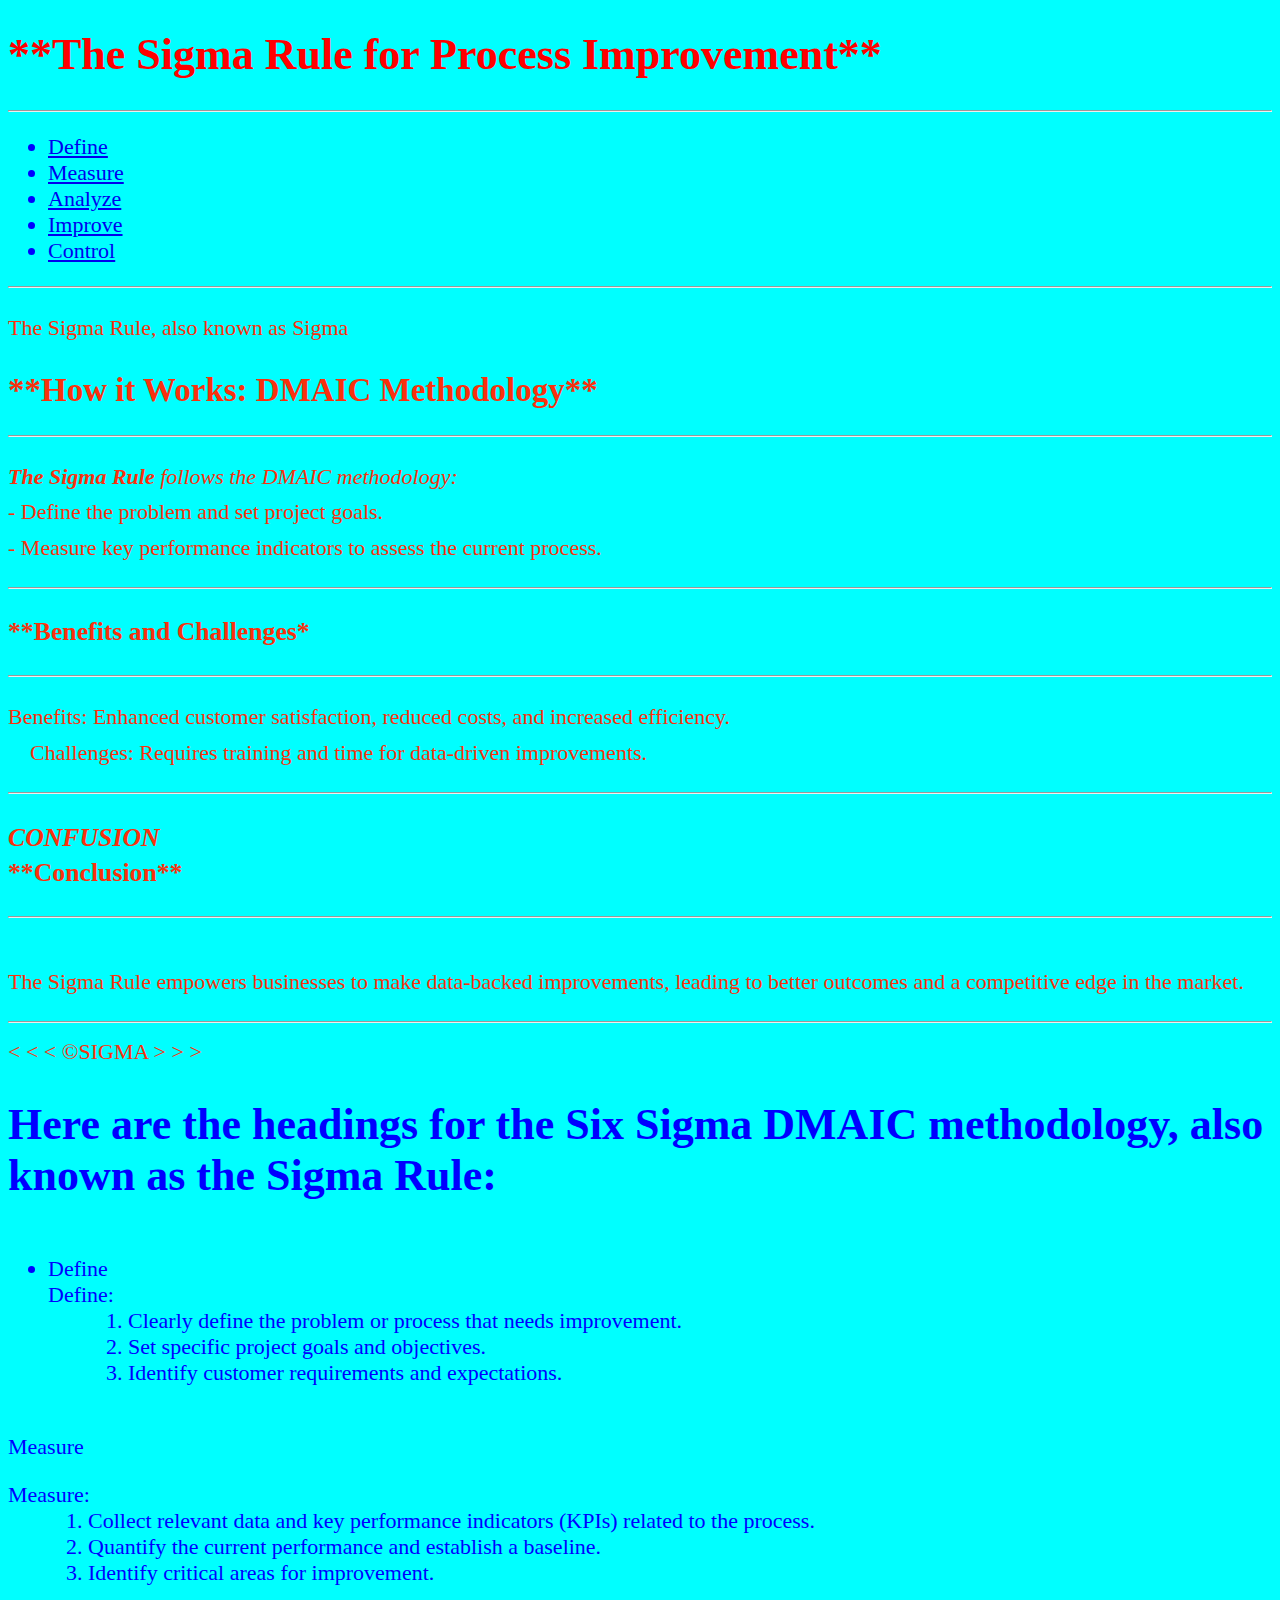
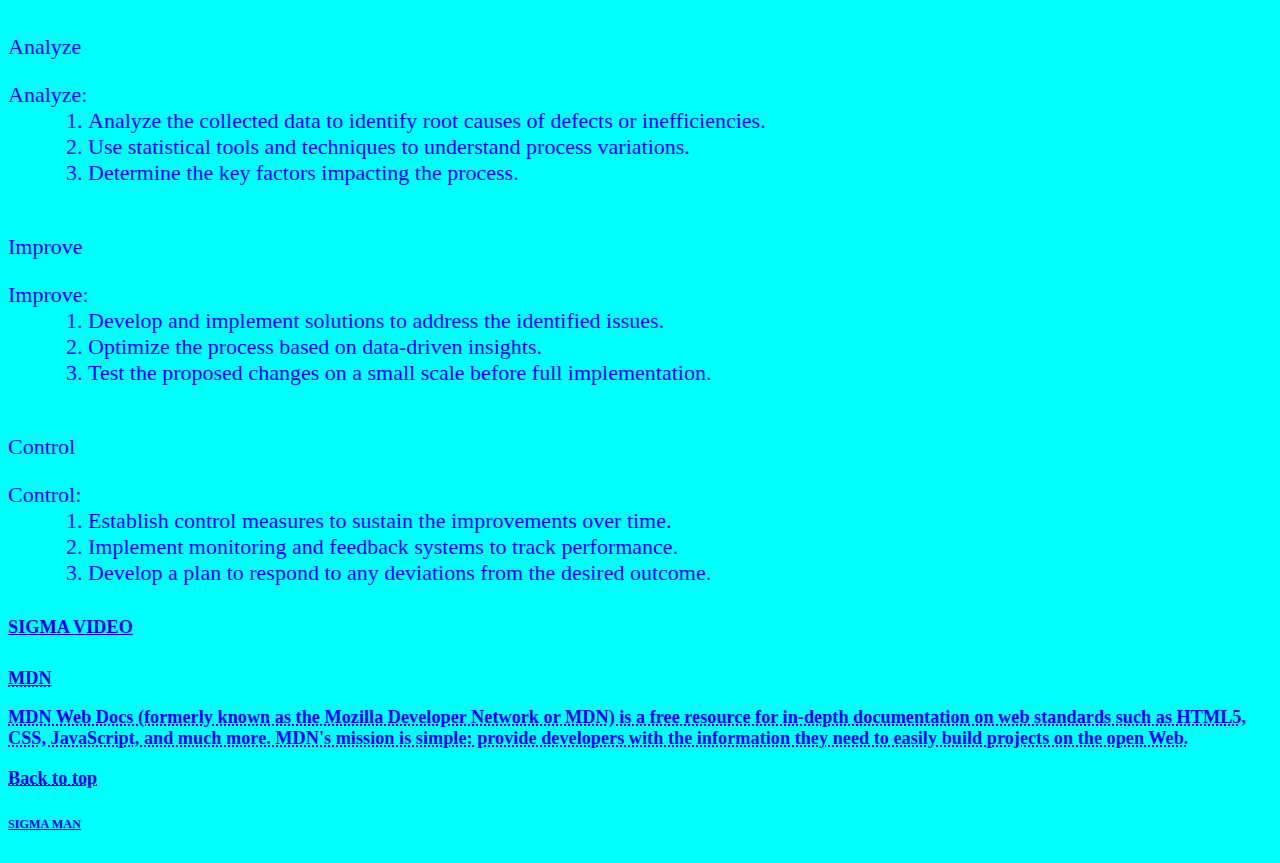
<file: web/index.html>
<!DOCTYPE html>   <!--use the website "MDN" for to know the tags in html and use "MIME" for to know link tag as 'type'-->
<html lang="en">  
<head>
    <meta charset="UTF-8">
    <meta name ="author" content ="sigma">
    <meta name ="desrption" content ="subscribe to sigma">
    <title>Sigma Man</title>
    <link rel="icon" href="download.jpg" type ="image/x-icon">  <!---relative reference--->
    <link rel="stylesheet" href="main.css" type="text/css">
</head>
<body>
<!------------------------------------cCHAPTER 3 TEXT BASICS---------------------------------------------------->
   <header>                                                           <!--header is for understand form-->
      <h1 style="color: red;">**The Sigma Rule for Process Improvement**</h1>  <!--main topic is h1--> <!---style="color: red;" is a css line-->

   <hr>
      <nav aria-label="primary-navigation">                            <!---navigation tag---> <!--the aria-label="primary-navigation" is just used for the website that contain more details and links in article can use this tag for easier understanding part-->
         <ul>
               <li> 
                  <a href="#define">Define</a>
               </li>
               <li>
                   <a href="#measure">Measure</a>
               </li>
               <li> 
                  <a href="#analyze">Analyze</a>
               </li>
               <li> 
                  <a href="#improve">Improve</a>
               </li>
               <li> 
                  <a href="#control">Control</a>
               </li>

         </ul>
    </nav>
   </header>
<main>                                                               <!--main is for understand form-->
   <hr>                                                              <!-- horizontal line -->
   <div class="c1">
      <p>The Sigma Rule, also known as Sigma </p>                    <!--paragraph tag-->
      <h2>  **How it Works: DMAIC Methodology**</h2>                 <!--sub topics are h2-->  
   <hr>
      <p> <em><strong>The Sigma Rule</strong> follows the DMAIC methodology: </em> <!-- the tag <em> <strong> are knowns as inline elements and <p>, <h1>... elements are all block level elements.-->
         <br> - Define the problem and set project goals.                          <!--break line ie. new line-->
         <br> - Measure key performance indicators to assess the current process.
      </p>
   <hr>
      <h3>**Benefits and Challenges*  </h3>
   <hr>
      <p> Benefits: Enhanced customer satisfaction, reduced costs, and increased efficiency.
         <br>  &nbsp;&nbsp;&nbsp;&nbsp;Challenges: Requires training and time for data-driven improvements.     <!-- &nbsp is whitespace or tap -->
   <hr>
      <h3> <address>CONFUSION</address> **Conclusion** </h3>                                                     <!--  <address> tag the indicates the contact information of a person -->
   <hr>
         <br>  The Sigma Rule empowers businesses to make data-backed improvements, leading to better outcomes and a competitive edge in the market.</h2>
      </p>
   <hr>
         &lt; &lt; &lt; &copy;SIGMA &gt; &gt; &gt;                                                                   <!--  &lt  means print "<" &gt means print ">" &copy means print "©"-->
   </div>

<!----------------------------------------Chapter 4 list basics------------------------------------------------->
      <h1>Here are the headings for the Six Sigma DMAIC methodology, also known as the Sigma Rule:</h1>
<section id ="define">                  <!--section tag used to jump page in inner side with nav tag-->
      <p> 
         <ul>                           <!--   the tag <ul> is unordered list it will not show number <ol> is ordered list it will show the number  -->
 <br>         <li> Define </li>         <!-- <li> is list-->
    <dl>                                <!-- <dl> means description list-->
         <dt>Define: </dt>              <!-- <dt> means description term-->
         <dd>                           <!-- <dd> means description detail-->
         <ol>
            <li>  Clearly define the problem or process that needs improvement.</li>  
            <li>  Set specific project goals and objectives. </li>   
            <li>  Identify customer requirements and expectations. </li>   
         </ol>
         </dd> 
    </dl>
</section>
<section id="measure">
 <br>     <li>Measure</li>
     <dl>                              <!-- <dl> means description list-->
         <dt>Measure: </dt>              <!-- <dt> means description term-->
         <dd>                                <!-- <dd> means description detail-->
            <ol>
               <li>  Collect relevant data and key performance indicators (KPIs) related to the process. </li> 
               <li> Quantify the current performance and establish a baseline.  </li> 
               <li>  Identify critical areas for improvement. </li> 
            </ol>
         </dd> 
      </dl>
</section>
<section id="analyze">
 <br>  
               <li>Analyze</li>
      <dl>                                  <!-- <dl> means description list-->
         <dt>Analyze: </dt>                   <!-- <dt> means description term-->
         <dd>                                   <!-- <dd> means description detail-->
            <ol>  
               <li> Analyze the collected data to identify root causes of defects or inefficiencies. </li> 
               <li> Use statistical tools and techniques to understand process variations. </li> 
               <li> Determine the key factors impacting the process. </li>  
            </ol>
         </dd> 
      </dl>
</section>
<section id="improve">
 <br> 
               <li>Improve</li>
      <dl>                              <!-- <dl> means description list-->
         <dt>Improve: </dt>                 <!-- <dt> means description term-->
         <dd>                                       <!-- <dd> means description detail-->
            <ol>  
               <li> Develop and implement solutions to address the identified issues. </li>  
               <li>  Optimize the process based on data-driven insights. </li> 
               <li> Test the proposed changes on a small scale before full implementation. </li> 
            </ol>
         </dd> 
      </dl>
</section>
<section id="control">
 <br> 
             <li>Control</li>
      <dl>                               <!-- <dl> means description list-->
         <dt>Control: </dt>                          <!-- <dt> means description term-->
         <dd>                                              <!-- <dd> means description detail-->
            <ol>  
               <li> Establish control measures to sustain the improvements over time. </li> 
               <li> Implement monitoring and feedback systems to track performance.  </li>  
               <li>  Develop a plan to respond to any deviations from the desired outcome.  </li>
            </ol>
         </dd> 
      </dl>
</section>
    </ul>
  </p>
</main>
<!--------------------------------CHAPTER 5 ADD LIST-------------------------------------------->
<footer>                                                                                 <!--footer is for understand form-->
      <h5> <a href="https://www.youtube.com/shorts/4VpIWi-g4Zg">SIGMA VIDEO </a>  </h5>  <!---absolute reference----->
      <h5> <abbr title="Morzilla Developer Network"> <a href="https://developer.mozilla.org/">MDN </a>
      <p>
         MDN Web Docs (formerly known as the Mozilla Developer Network or MDN) is a free resource for in-depth documentation on web standards such as HTML5, CSS, JavaScript, and much more. MDN's mission is simple: provide developers with the information they need to easily build projects on the open Web.
      </p>     
      <p> 
         <a href="#"> Back to top</a>
      </p>
<!-----------------------ADD NEXT NEW FILE TO THE PRESENT PAGE-------------------------------->
      <h6> <a href="sigma.html">SIGMA MAN</a> </h6>

</footer>
<!---------------------------------------SEMANTIC TAGS : https://learntheweb.courses/topics/html-semantics-cheat-sheet/----------------------------->

<!-------------------------------SEMANTIC TAG MEANS TO WRITE THE CODE IN STANDARD------------------------------------------>
<!------------------------------------- <header> <main> <footer> makes the tag as readable ---------------------->
</body>
</html>
</file>
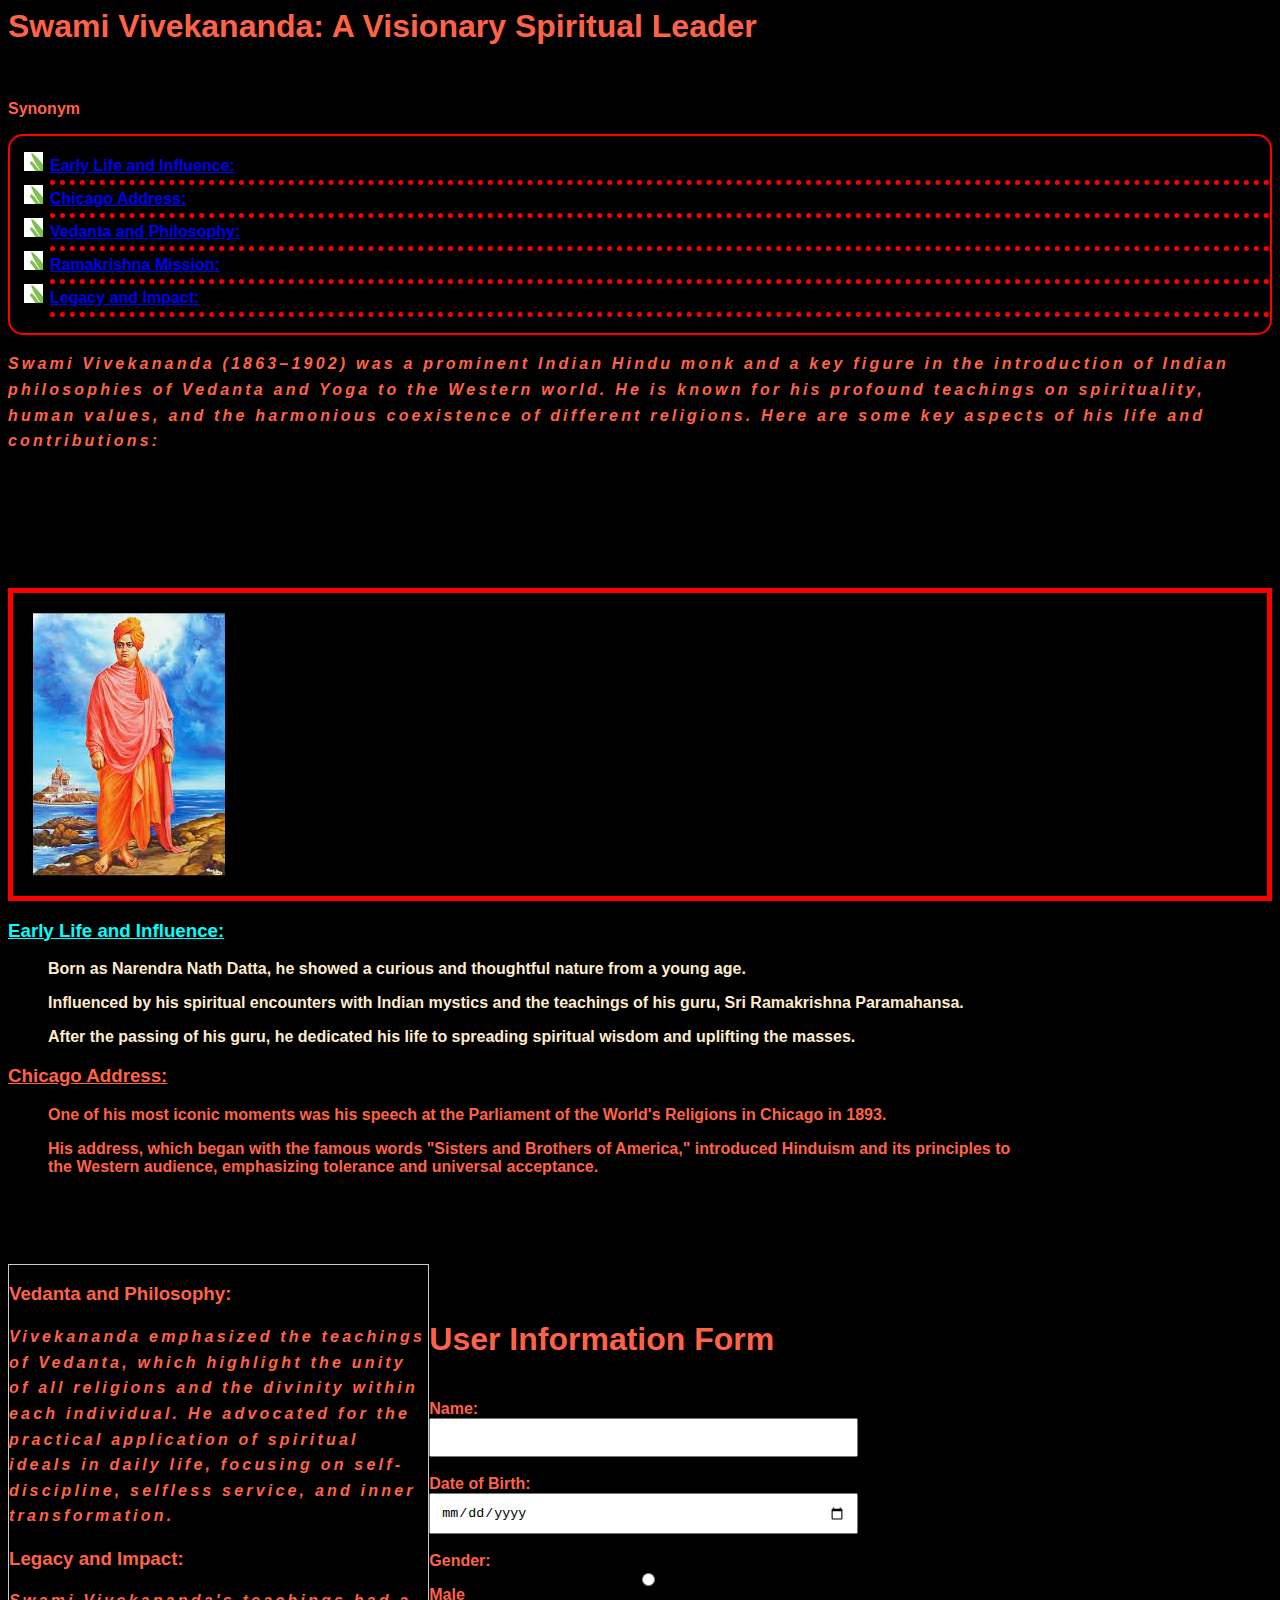
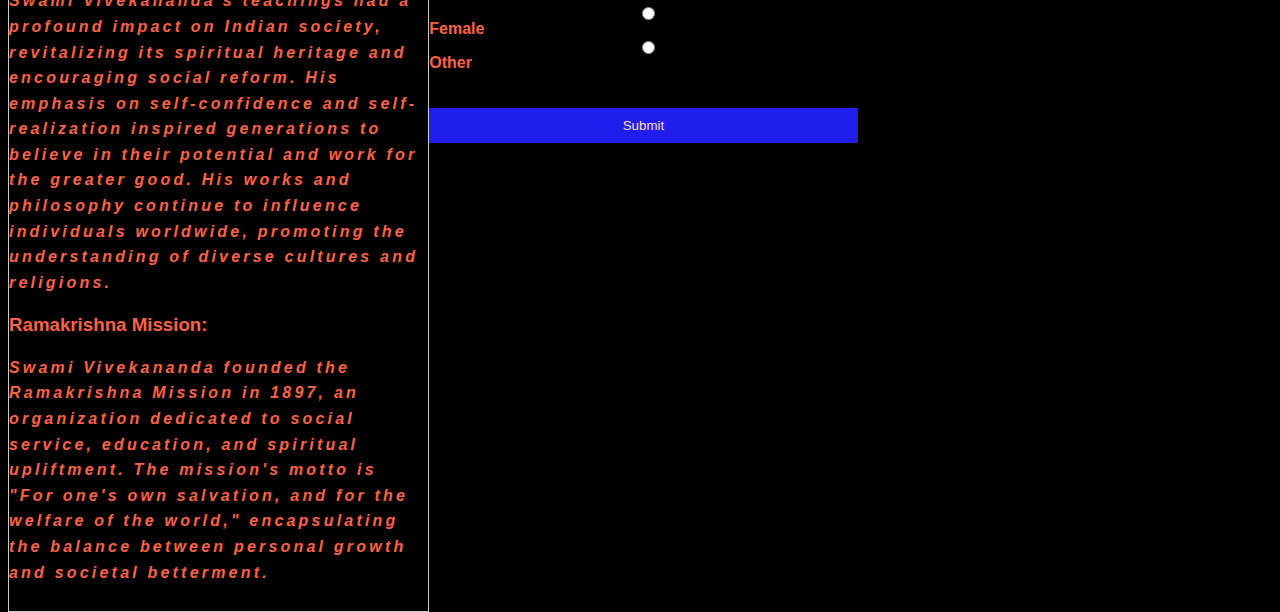
<file: web/trial/index.html>
<html>
    <head>
        <title>Learn css</title>
        <link rel="stylesheet" type="text/css" href="index.css">
    </head>
    <body> 
        <h1>Swami Vivekananda: A Visionary Spiritual Leader</h1>
    <br>

    <h3 style="font-size: medium; ">Synonym</h3>
    <div class="c2">
        <ul>
            <li><a href="#">Early Life and Influence: </li></a>
            <li><a href="#">Chicago Address:</li></a>
            <li><a href="#">Vedanta and Philosophy:</li></a>
            <li><a href="#">Ramakrishna Mission:</li></a>
            <li><a href="#">Legacy and Impact:</li></a>
        </ul>
    </div>
        <p>
            Swami Vivekananda (1863–1902) was a prominent Indian Hindu monk and a key figure in the introduction of Indian philosophies of Vedanta and Yoga to the Western world. He is known for his profound teachings on spirituality, human values, and the harmonious coexistence of different religions. Here are some key aspects of his life and contributions:        </p>
        <div class="c1">
            <br>
            <div class="img">
                <img src="v.jpg" alt="v"> 
            </div>
            
            <h3 style="color: cyan; text-decoration: underline;">Early Life and Influence:</h3>
            <p>
            <ol>Born as Narendra Nath Datta, he showed a curious and thoughtful nature from a young age. </ol>
            <ol>Influenced by his spiritual encounters with Indian mystics and the teachings of his guru, Sri Ramakrishna Paramahansa. </ol>
            <ol>After the passing of his guru, he dedicated his life to spreading spiritual wisdom and uplifting the masses. </ol></p>
         </div>
         <div class="container">
            <h3 style="text-decoration: underline;">Chicago Address:</h3>
            <p>
                <ol>One of his most iconic moments was his speech at the Parliament of the World's Religions in Chicago in 1893.</ol>
                <ol>His address, which began with the famous words "Sisters and Brothers of America," introduced Hinduism and its principles to the Western audience, emphasizing tolerance and universal acceptance.</ol>
                
            </p>
         </div>
         <br><br><br><br>
           <div class="block">
            <h3>Vedanta and Philosophy:</h3>
            <p>
                Vivekananda emphasized the teachings of Vedanta, which highlight the unity of all religions and the divinity within each individual.
He advocated for the practical application of spiritual ideals in daily life, focusing on self-discipline, selfless service, and inner transformation.
            </p>
            <h3>Legacy and Impact:</h3>
            <p>
                Swami Vivekananda's teachings had a profound impact on Indian society, revitalizing its spiritual heritage and encouraging social reform.
His emphasis on self-confidence and self-realization inspired generations to believe in their potential and work for the greater good.
His works and philosophy continue to influence individuals worldwide, promoting the understanding of diverse cultures and religions.
            </p>
            <h3>Ramakrishna Mission:</h3>
            <p>
                Swami Vivekananda founded the Ramakrishna Mission in 1897, an organization dedicated to social service, education, and spiritual upliftment.
The mission's motto is "For one's own salvation, and for the welfare of the world," encapsulating the balance between personal growth and societal betterment.
            </p>
           </div>
         <br> <br>
    <h1>User Information Form</h1>
    <form action="process_form.php" method="POST">
        <div class="fg">
        <label for="name">Name:</label>
        <input type="text" id="name" name="name" required><br><br>
        
        <label for="dob">Date of Birth:</label>
        <input type="date" id="dob" name="dob" required><br><br>
        
        <label for="gender">Gender:</label>
        <input type="radio" id="male" name="gender" value="male" required>
        <label for="male">Male</label>
        
        <input type="radio" id="female" name="gender" value="female" required>
        <label for="female">Female</label>
        
        <input type="radio" id="other" name="gender" value="other" required>
        <label for="other">Other</label><br><br>
        
        <input type="submit" value="Submit" class="button">
    </div>
    </form>
    <script src="index.js"></script>  <!--link a file-->
    <script>
        var num =10; //variable a\, array , object , number
        var name = "hai";//letter,number,underscore,dollarsign can use for variable
        // js is case sensitive
        var n1=10;
        var n2=20;
    //    alert(n1+n2);

        // style of variable  
        //parial case - MyNameIs ; Camelcase-myNameIs ; underscore- my_name_is
    // arrays
var data_collecion = ["name","dob","age"];
alert(data_collecion[0]);
    </script>
</body>
</html>
</file>
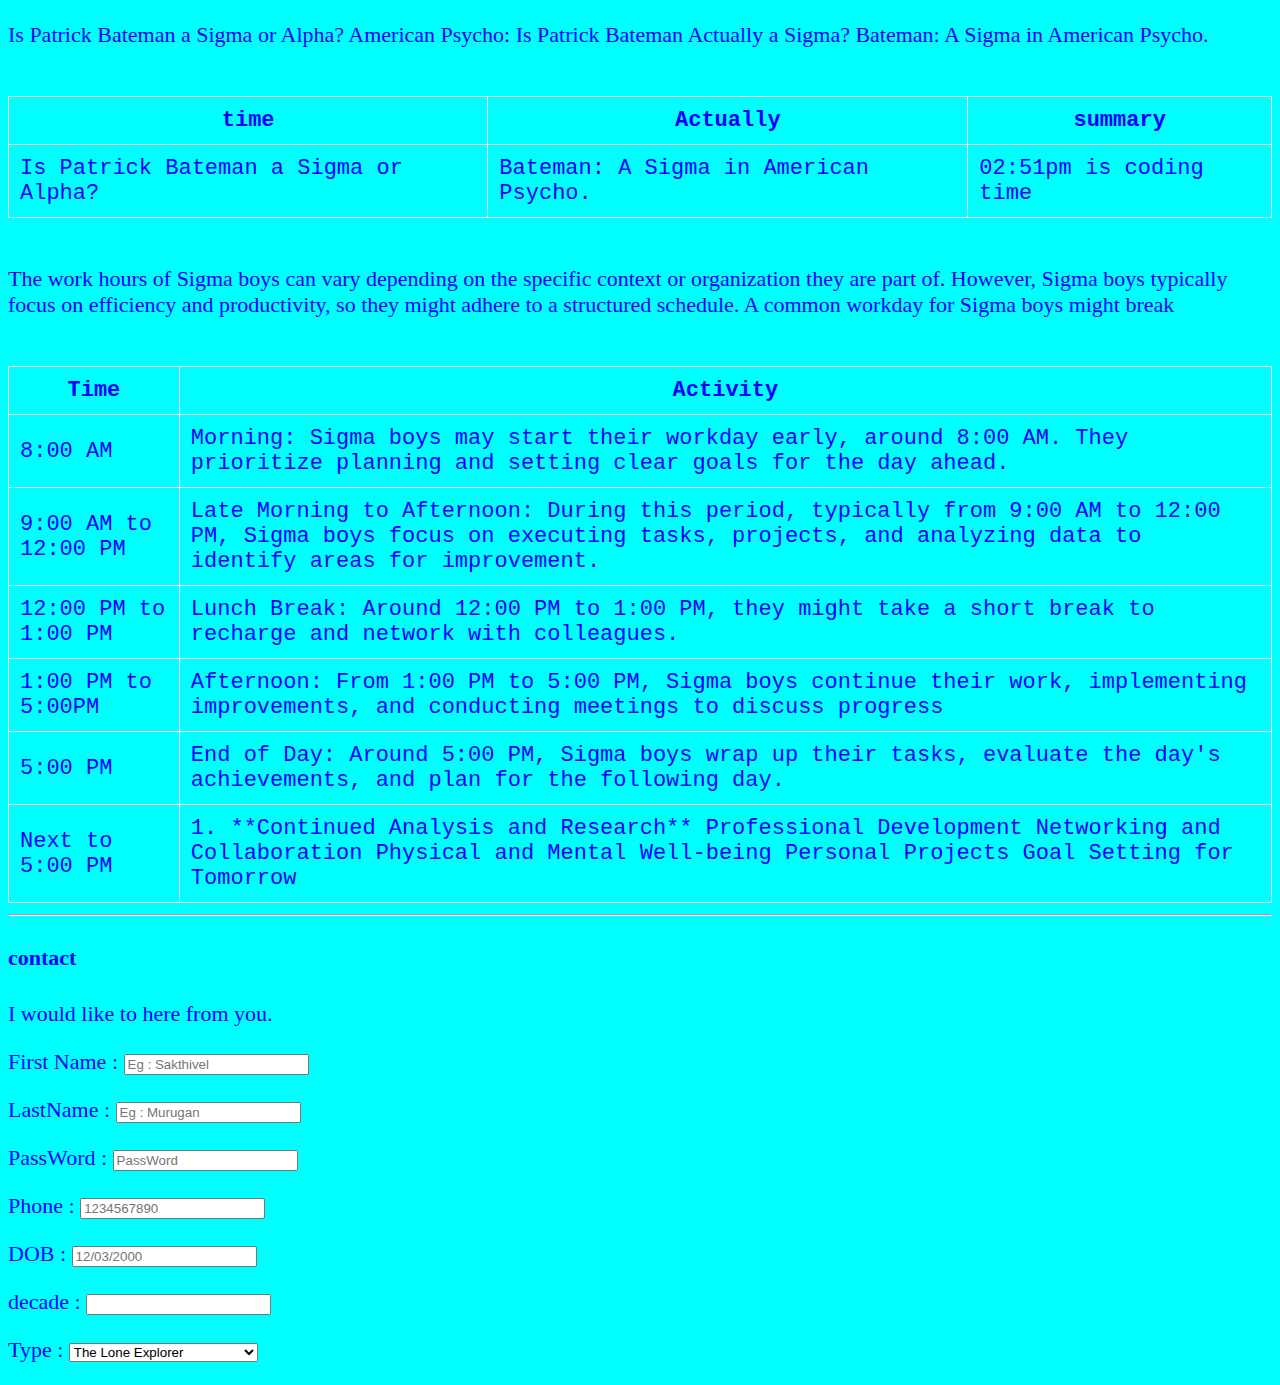
<file: web/sigma.html>
<!DOCTYPE html>
<html>
    
    <head>
        <meta charset="UTF-8">
        <meta name ="author" content ="sigma">
        <meta name ="desrption" content ="subscribe to sigma">
        <title>Sigma Man</title>
        <link rel="icon" href="download.jpg" type ="image/x-icon">  <!---relative reference--->
        <link rel="stylesheet" href="main.css" type="text/css">
    </head>
<body>
        <!--============================HEADER==============================================-->
    <header>

    </header>
        <!--==============================MAIN===============================================-->
    <main>
        <article>
            <p>Is Patrick Bateman a Sigma or Alpha?
                American Psycho: Is Patrick Bateman Actually a Sigma?
                Bateman: A Sigma in American Psycho.
            </p>
        </article>
            <br>
            <table>                               <!--CREATE A TABLE -->
                <tr>             
                    <th>time</th>                 <!--table heading as th tag-->
                    <th>Actually</th>
                    <th>summary</th>
                </tr>                                
                <tr>
                    <td>Is Patrick Bateman a Sigma or Alpha?</td>
                    <td>Bateman: A Sigma in American Psycho.</td>
                    <td> <time datetime=" 02:51"> 02:51pm is coding time </time></td>
                     
                </tr>

            </table>
<br>
            <p>
                The work hours of Sigma boys can vary depending on the specific context or organization they are part of. However, Sigma boys typically focus on efficiency and productivity, so they might adhere to a structured schedule. A common workday for Sigma boys might break
            </p>
<br>
            <table>
                <tr>
                    <th>Time</th>
                    <th>Activity</th>
                </tr>
                <tr>
                    <td> <time datetime="08:00"> 8:00 AM </time> </td>
                    <td>Morning: Sigma boys may start their workday early, around 8:00 AM. They prioritize planning and setting clear goals for the day ahead.</td>
                </tr>
                <tr>
                    <td> <time datetime="09:00"> 9:00 AM to 12:00 PM</time> </td>
                    <td> Late Morning to Afternoon: During this period, typically from 9:00 AM to 12:00 PM, Sigma boys focus on executing tasks, projects, and analyzing data to identify areas for improvement. </td>
                </tr>
                <tr>
                    <td> <time datetime="12:00">12:00 PM to 1:00 PM </td>
                    <td> Lunch Break: Around 12:00 PM to 1:00 PM, they might take a short break to recharge and network with colleagues. </td>        
                </tr>
                <tr>
                    <td> <time datetime=" 13:00"> 1:00 PM to 5:00PM </time> </td>
                    <td>Afternoon: From 1:00 PM to 5:00 PM, Sigma boys continue their work, implementing improvements, and conducting meetings to discuss progress</td>
                </tr> 
                <tr>
                    <td> <time datetime="17:00"> 5:00 PM </time> </td>
                    <td> End of Day: Around 5:00 PM, Sigma boys wrap up their tasks, evaluate the day's achievements, and plan for the following day. </td>
                
                </tr>
                <tr>
                    <td >Next to 5:00 PM</td>
                    <td>1. **Continued Analysis and Research**
                        Professional Development
                        Networking and Collaboration
                        Physical and Mental Well-being
                        Personal Projects
                        Goal Setting for Tomorrow    
                    </td>
                </tr>
            </table>
<hr>
        <article>
            <h4>contact</h4>
            <p>
                I would like to here from you.
            </p>
            <form action="https://httpbin.org/get",method="get">
            <p>
                <label for="First Name"> First Name :</label>
                <input type="text" name="First Name" id="First Name" placeholder="Eg : Sakthivel" autocomplete="on" required>
            </p>
                <label for="LastName"> LastName :</label>
                <input type="text" name="LastName" id="LastName" placeholder="Eg : Murugan">
            <p>
                <label for="PassWord">PassWord :</label>
                <input type="password" name="PassWord" id="PassWord" placeholder="PassWord" required>
            <p>
                <label for="Phone">Phone :</label>
                <input type="phone" name="phone" id="phone" placeholder="1234567890" required pattern="[0-9]{3}[0-9]{3}[0-9]{4}">
            </p>
            <p>
                <label for="DOB">DOB :</label>
                <input type="dob" name="dob" id="dob" placeholder="12/03/2000">
            </p>
            <p>
                <label for="decade">decade :</label>
                <input type="decade" name="decade" id="decade" min="1800" max="2023" step="10">
            </p>
            <p>
                <label for="Type">Type :</label>
                <select input type="text" type="Type" name="Type" id="Type" >
                    <option value="The Lone Explorer">The Lone Explorer</option>
                    <option value="The Creative Maverick">The Creative Maverick</option>
                    <option value="The Intellectual Wanderer">The Intellectual Wanderer</option>
                    <option value="The Stealthy Achiever">The Stealthy Achiever</option>
                    <option value="The Philosopher-Adventurer">The Philosopher-Adventurer</option>

            </p>
            </p>
        </form>
        </article>  
<hr>
    </main>
    <!--==============================FOOTER=====================================================-->
    <footer>
        <figure>
            <img src="image/sigma man.jpg" alt="Thomus Shelby" title="thomus shelby" width="275" height="183" loading="lazy">
            <figcaption>Thomus Shelby</figcaption>
        </figure>
             <br><br><br>
        <figure>
            <img src="image/sigma man1.jpg" alt="Patrick Bateman" title="patrick bateman" width="275" height="183" loading="lazy">
            <figcaption>Patrick Bateman</figcaption>
        </figure>
    </footer>
</body>
</html>
</file>
<file: web/main.css>
html {
    color: coral;
    font-size: 22px;  
}
body{
    background-color: aqua;
    color: blue;
}

table, tr,th, td, caption{
    border: 1px solid #eee;
    font-family: 'Courier New', Courier, monospace;
    border-collapse: collapse;
    padding: 0.5rem;
}

.c1{
    line-height: 1.6em;
    color: #F9310D;
    margin: auto;

}
</file>
<file: web/trial/index.css>
body
{
    font-weight: bold;
    font-family: Arial,Helvetica, sans-serif;
    color: tomato;
    background-color: black;
    font-size: 16px;
}
p{
    line-height: 1.6em;
    font-style: italic;
    letter-spacing: 0.2em;
    word-spacing: 0cap;
}
.c1{
    color: blanchedalmond;
}
.container{
    width: 80%;
}
.img{
    margin:auto;
    margin-top: 100px;
    border: red 5px solid;
    padding: 20px;
}

.c2{
    border: red 2px solid;
    border-radius: 15px;
}
.c2 li{
    padding-bottom: 5px;
    border-bottom: red 5px dotted;
    list-style-image: url(tick.jpg);
}
a:active{
    color: rgb(0, 255, 85);
}
a:hover{
    color: rgba(245, 11, 11, 0.685);
}
a:visited{
    color: rgb(189, 19, 231)6);
}
.fg{
    padding: 20px;
    padding-bottom: 20px;

}
.fg label{
    display: block;
}
.fg input{
    padding: 10px;
    width: 35%;
}
.button{
    background-color: rgb(33, 29, 236);
    color: wheat;
    padding: 10px;
    border: none;
}
.button:hover{
    background: rgb(241, 7, 124);
    color: crimson;
}

.block{
    float: left;
    width: 33.33%;
    border:1px solid #ccc;
    padding-bottom: 10px;
    box-sizing: border-box;
}
</file>
